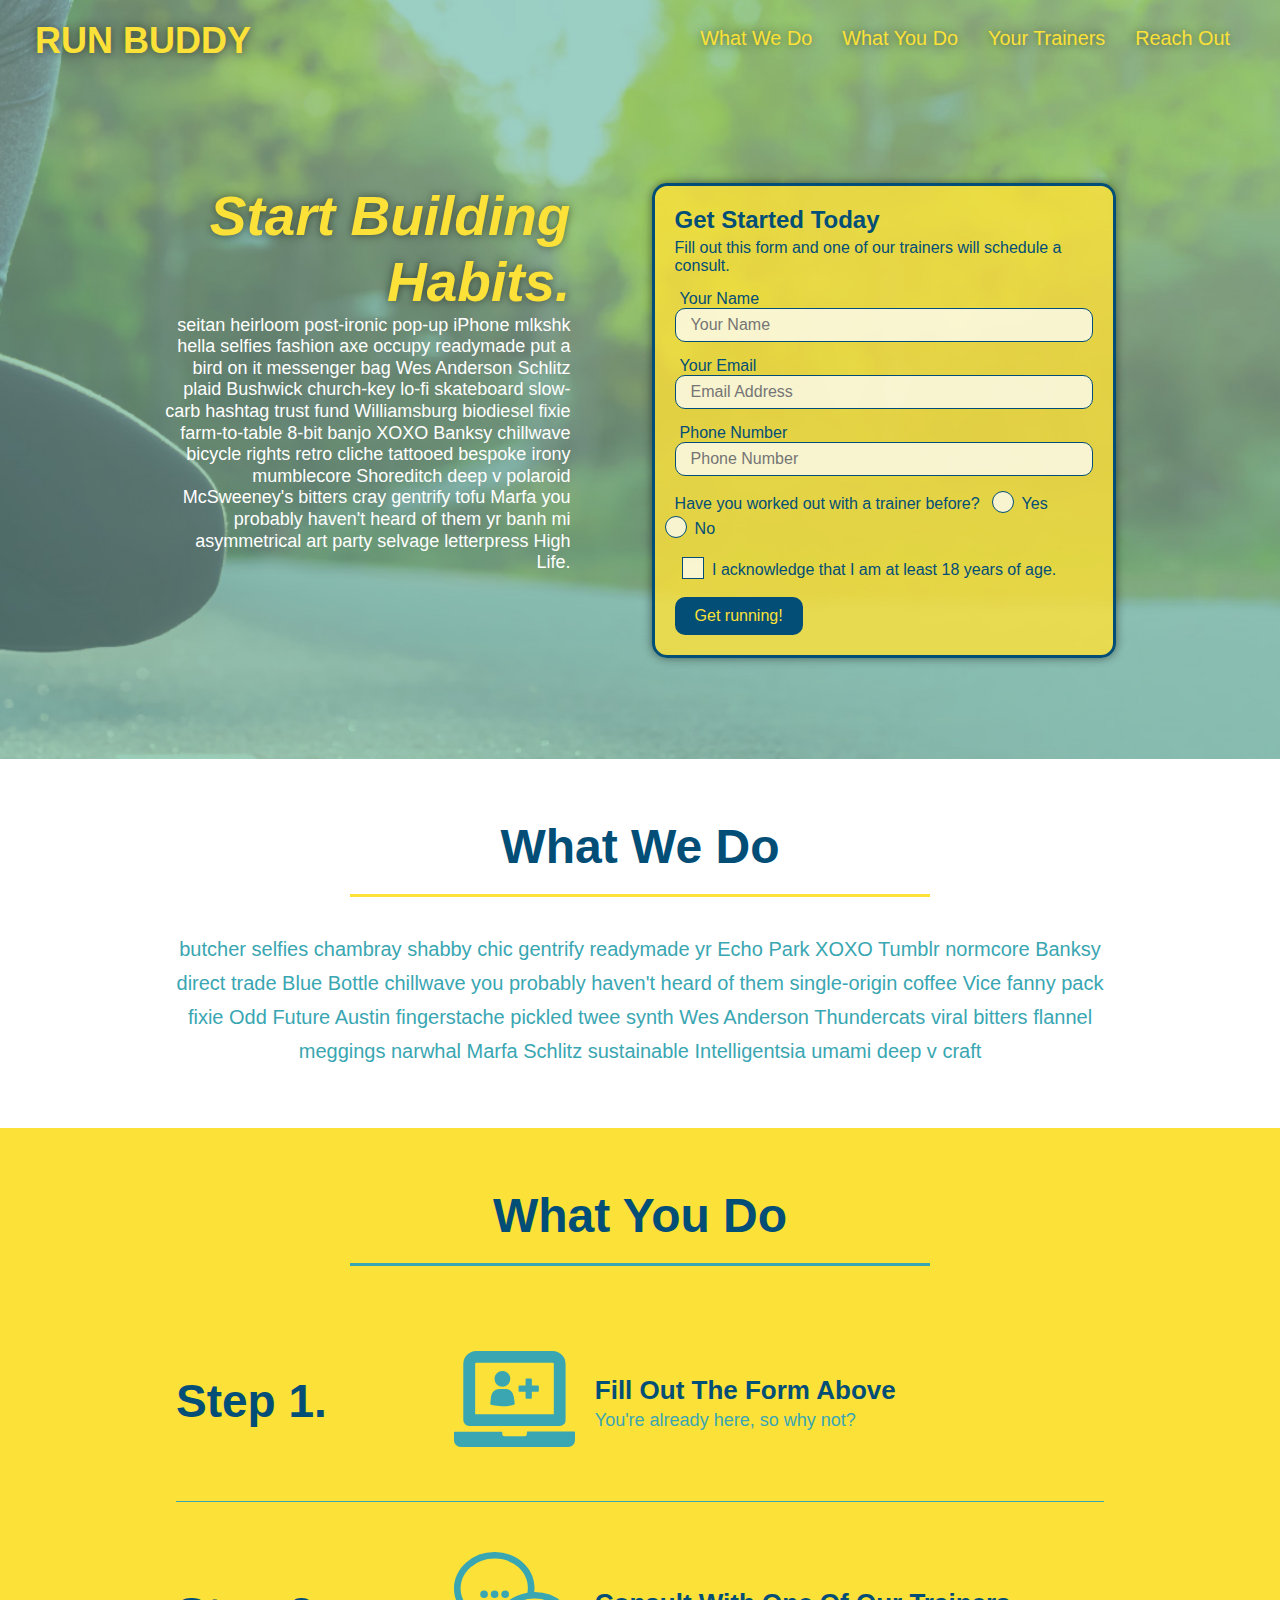
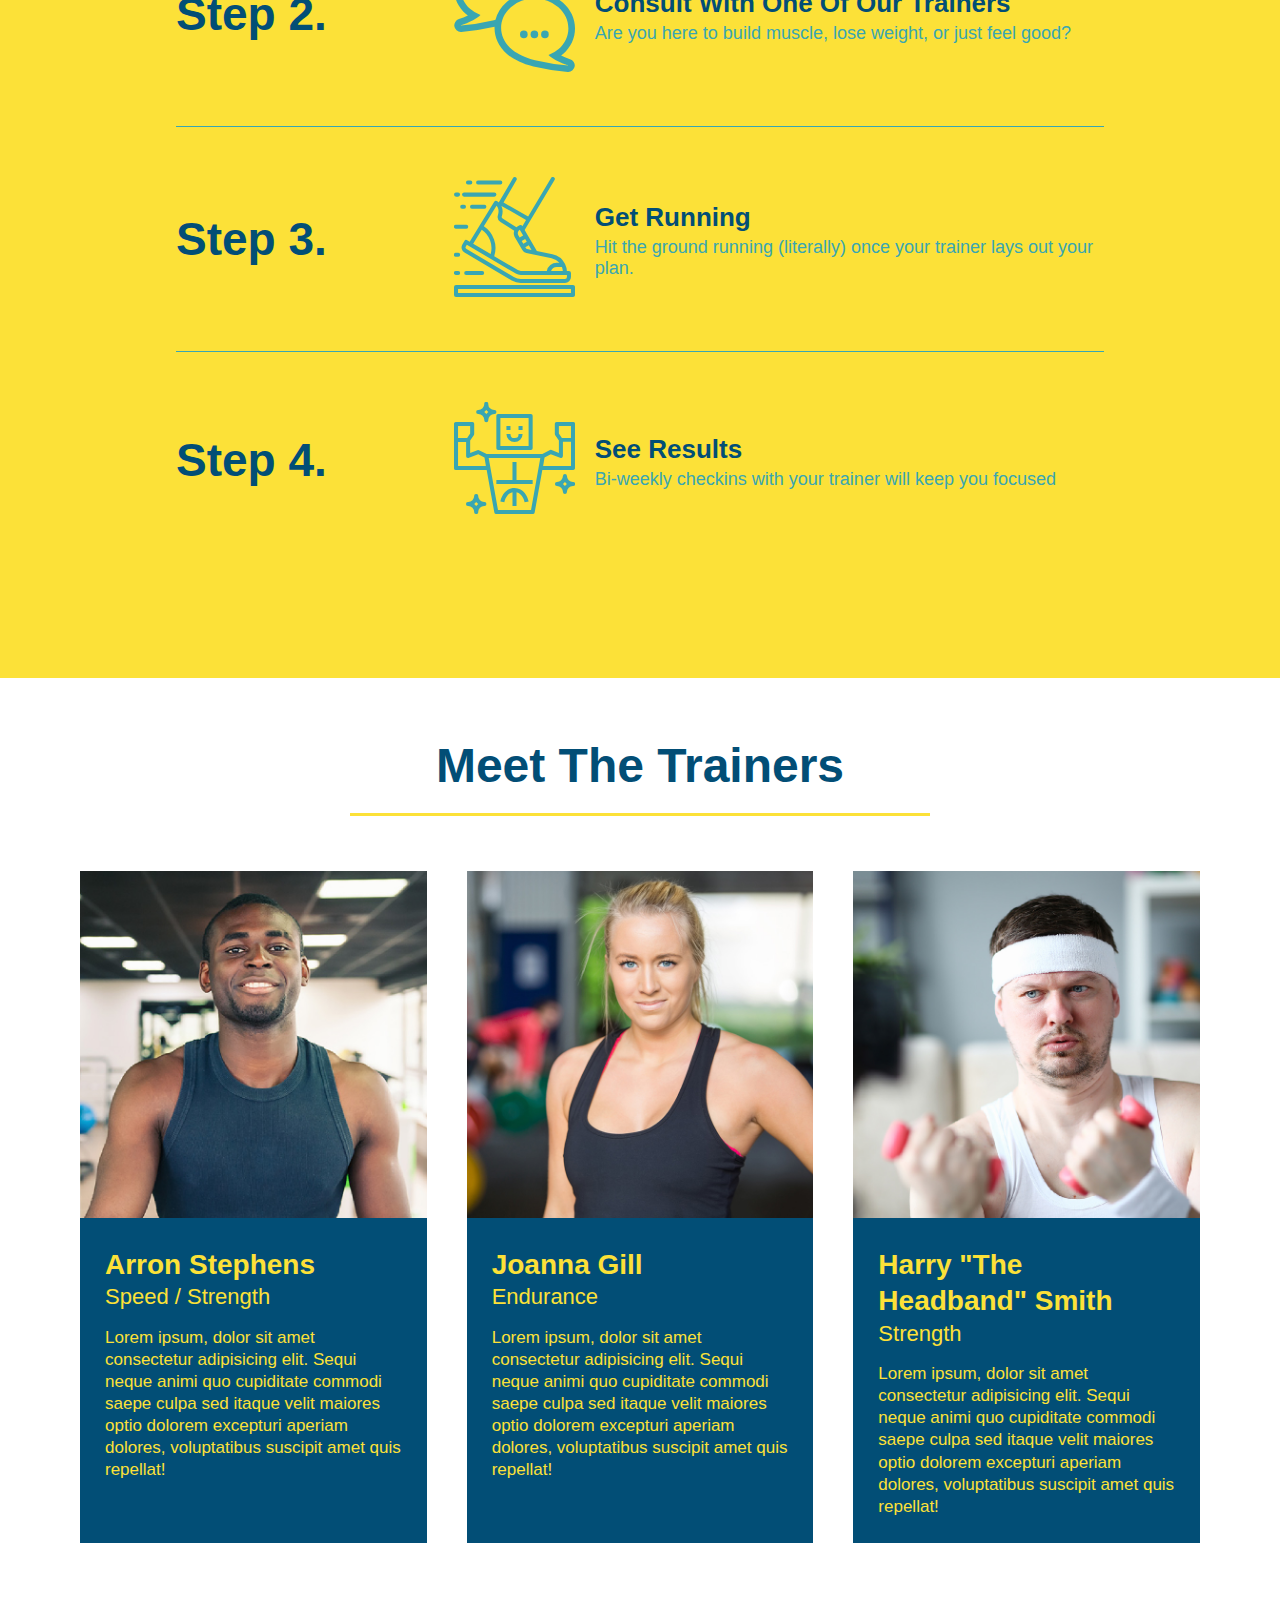
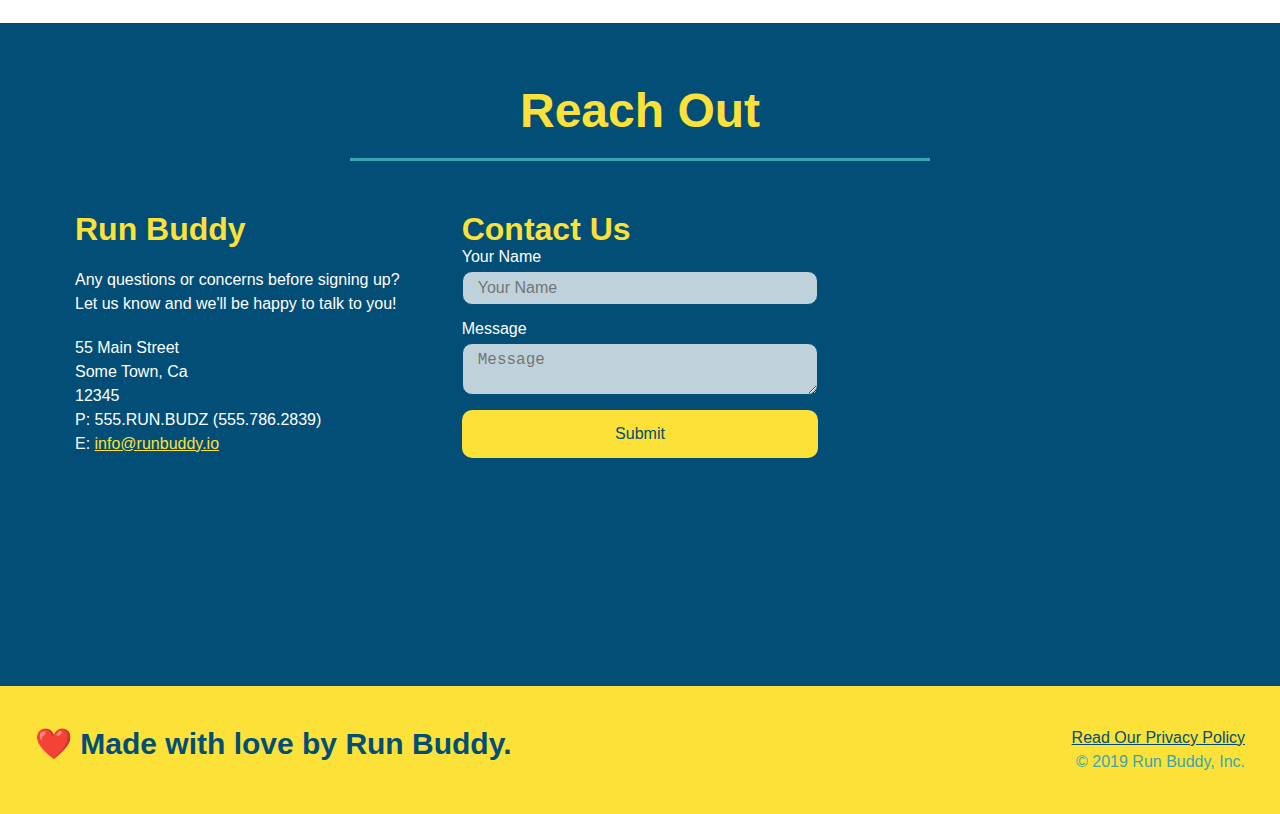
<file: index.html>
<!DOCTYPE html>
<html lang="en">
  <head>
    <meta charset="UTF-8" />
    <meta name="viewport" content="width=device-width, initial-scale=1.0" />
    <link rel="stylesheet" href="./assets/css/style.css">
    <title>Run Buddy</title>
  </head>
  <body>
    <!-- navigation tags - block level element -->
    <header>
      <h1>
        <a href="/">RUN BUDDY</a>
      </h1>
      <nav>
        <ul>
          <li>
            <a href="#what-we-do">What We Do</a>
          </li>
          <li>
            <a href="#what-you-do">What You Do</a>
          </li>
          <li>
            <a href="#your-trainers">Your Trainers</a>
          </li>
          <li>
            <a href="#reach-out">Reach Out</a>
          </li>
        </ul>
      </nav>
    </header>
    <!-- end navigation -->

    <!-- hero/jumbotron -->
    <section class="hero">
      <div class="hero-cta">
        <h2>Start Building Habits.</h2>
        <p>
          seitan heirloom post-ironic pop-up iPhone mlkshk hella selfies fashion axe occupy readymade put a bird on it
          messenger bag Wes Anderson Schlitz plaid Bushwick church-key lo-fi skateboard slow-carb hashtag trust fund
          Williamsburg biodiesel fixie farm-to-table 8-bit banjo XOXO Banksy chillwave bicycle rights retro cliche
          tattooed bespoke irony mumblecore Shoreditch deep v polaroid McSweeney's bitters cray gentrify tofu Marfa you
          probably haven't heard of them yr banh mi asymmetrical art party selvage letterpress High Life.
        </p>
      </div>

      <div class="hero-form">
        <h3>Get Started Today</h3>
        <p>Fill out this form and one of our trainers will schedule a consult.</p>
        <form>
          <label for="name">Your Name</label>
          <input type="text" placeholder="Your Name" id="name" name="name" class="form-input" />
          <label for="email">Your Email</label>
          <input type="email" placeholder="Email Address" id="email" name="email" class="form-input" />
          <label for="phone">Phone Number</label>
          <input type="tel" placeholder="Phone Number" name="phone" id="phone" class="form-input" />
          <p>
            Have you worked out with a trainer before?
            <span class="radio-wrapper"> 
              <input type="radio" name="trainer-confirm" id="trainer-yes" />
              <label for="trainer-yes">Yes</label>
            </span>
            <span class="radio-wrapper">
              <input type="radio" name="trainer-confirm" id="trainer-no"/>
              <label for="trainer-no">No</label>
            </span>
          </p>
          <p>
            <span class="checkbox-wrapper">
              <input type="checkbox" name="checkpoint1" id="checkbox" />
              <label for="checkbox">
              I acknowledge that I am at least 18 years of age.
              </label>
            </span>
          </p>
          <button type="submit">
            Get running!
          </button>
        </form>
      </div>
    </section>
    <!-- end header -->

    <!-- "what we do" start - <section> -->
    <section id="what-we-do" class="intro">
      <div class="flex-row">
        <h2 class="section-title primary-border">
          What We Do
        </h2>
      </div>
      <div class="flex-row">
        <p>
          butcher selfies chambray shabby chic gentrify readymade yr Echo Park XOXO Tumblr normcore Banksy direct trade  Blue Bottle chillwave you probably haven't heard of them single-origin coffee Vice fanny pack fixie Odd Future Austin fingerstache pickled twee synth Wes Anderson Thundercats viral bitters flannel meggings narwhal Marfa Schlitz sustainable Intelligentsia umami deep v craft
        </p>
      </div>
    </section>
    <!-- end "what we do" -->

    <!-- "what you do" start -->
    <section id="what-you-do" class="steps">
      <div class="flex-row">
        <h2 class="section-title secondary-border">
          What You Do
        </h2> 
      </div>
      <div class="step">
        <h3>Step 1.</h3>
        <div class="step-info">
          <div class="step-img">
            <img src="./assets/images/step-1.svg" alt="" />
          </div>
          <div class="step-text">
            <h4>Fill Out The Form Above</h4>
            <p>You're already here, so why not?</p>
          </div>
        </div>
      </div>
      <div class="step">
        <h3>Step 2.</h3>
        <div class="step-info">
          <div class="step-img">
            <img src="./assets/images/step-2.svg" alt="" />
          </div>
          <div class="step-text">
            <h4>Consult With One Of Our Trainers</h4>
            <p>Are you here to build muscle, lose weight, or just feel good?</p>
          </div>
        </div>
      </div>
      <div class="step">
        <h3>Step 3.</h3>
        <div class="step-info">
          <div class="step-img">
            <img src="./assets/images/step-3.svg" alt="" />
          </div>
          <div class="step-text">
            <h4>Get Running</h4>
            <p>Hit the ground running (literally) once your trainer lays out your plan.</p>
          </div>
        </div>
      </div>
      <div class="step">
        <h3>Step 4.</h3>
        <div class="step-info">
          <div class="step-img">
            <img src="./assets/images/step-4.svg" alt="" />
          </div>
          <div class="step-text">
            <h4>See Results</h4>
            <p>Bi-weekly checkins with your trainer will keep you focused</p>
          </div>
        </div>
      </div>
    </section>
    <!-- "what you do" end -->

    <!-- "meet the trainers" start -->
    <section id="your-trainers">
      <div class="flex-row">
        <h2 class="section-title primary-border">
          Meet The Trainers
        </h2>
      </div>

      <div class="trainers">
        <article class="trainer">
          <img src="./assets/images/trainer-1.jpg" alt="Arron Stephens in his workout clothes, ready to pump iron" />
          <div class="trainer-bio">
            <h3 class="trainer-name">Arron Stephens</h3>
            <h4 class="trainer-role">Speed / Strength</h4>
            <p>Lorem ipsum, dolor sit amet consectetur adipisicing elit. Sequi neque animi quo cupiditate commodi saepe culpa sed itaque velit maiores optio dolorem excepturi aperiam dolores, voluptatibus suscipit amet quis repellat!</p>
          </div>
        </article>

        <article class="trainer">
          <img src="./assets/images/trainer-2.jpg" alt="Joanna Gill cooling off after a work out" />
          <div class="trainer-bio">
            <h3 class="trainer-name">Joanna Gill</h3>
            <h4 class="trainer-role">Endurance</h4>
            <p>Lorem ipsum, dolor sit amet consectetur adipisicing elit. Sequi neque animi quo cupiditate commodi saepe culpa sed itaque velit maiores optio dolorem excepturi aperiam dolores, voluptatibus suscipit amet quis repellat!</p>
            </div>
          </article>

        <article class="trainer">
          <img src="./assets/images/trainer-3.jpg" alt="Harry Smith wearing a headband and lifting comically small pink weights" />
          <div class="trainer-bio">
            <h3 class="trainer-name">Harry "The Headband" Smith</h3>
            <h4 class="trainer-role">Strength</h4>
            <p>Lorem ipsum, dolor sit amet consectetur adipisicing elit. Sequi neque animi quo cupiditate commodi saepe culpa sed itaque velit maiores optio dolorem excepturi aperiam dolores, voluptatibus suscipit amet quis repellat!</p>
          </div>
        </article>
      </div>
    </section>
    <!-- "meet the trainers" end -->

    <!-- "reach out" start -->
    <section id="reach-out" class="contact">
      <div class="flex-row">
        <h2 class="section-title secondary-border">
          Reach Out
        </h2>
      </div>

      <div class="contact-info">
        <div>
          <h3>Run Buddy</h3>
          <p>
            Any questions or concerns before signing up? 
            <br/>
            Let us know and we'll be happy to talk to you!
          </p>

          <address>
            55 Main Street <br/>
            Some Town, Ca <br/>
            12345<br/>
            P: 555.RUN.BUDZ (555.786.2839)<br/>
            E: <a href="mailto:info@runbuddy.io">info@runbuddy.io</a>
          </address>
          
        </div>

        <div class="contact-form">
          <h3>Contact Us</h3>
          <form>
            <label for="contact-name">Your Name</label>
            <input type="text" id="contact-name" placeholder="Your Name" />
        
            <label for="contact-message">Message</label>
            <textarea id="contact-message" placeholder="Message"></textarea>
        
            <button type="submit">Submit</button>
          </form>
        </div>
        
        <iframe
          src="https://www.google.com/maps/embed?pb=!1m14!1m12!1m3!1d12182.30520634488!2d-74.0652613!3d40.2407219!2m3!1f0!2f0!3f0!3m2!1i1024!2i768!4f13.1!5e0!3m2!1sen!2sus!4v1561060983193!5m2!1sen!2sus"
          frameborder="0" style="border:0" allowfullscreen>
        </iframe>
      </div>
    </section>
    <!-- "reach out" end -->

    <!-- footer -->
    <footer>
      <h2>❤️ Made with love by Run Buddy.</h2>
      <div>
        <a href="./privacy-policy.html">Read Our Privacy Policy</a><br/>
        &copy; 2019 Run Buddy, Inc.
      </div>
    </footer>
    <!-- footer end -->
  </body>
</html>
</file>
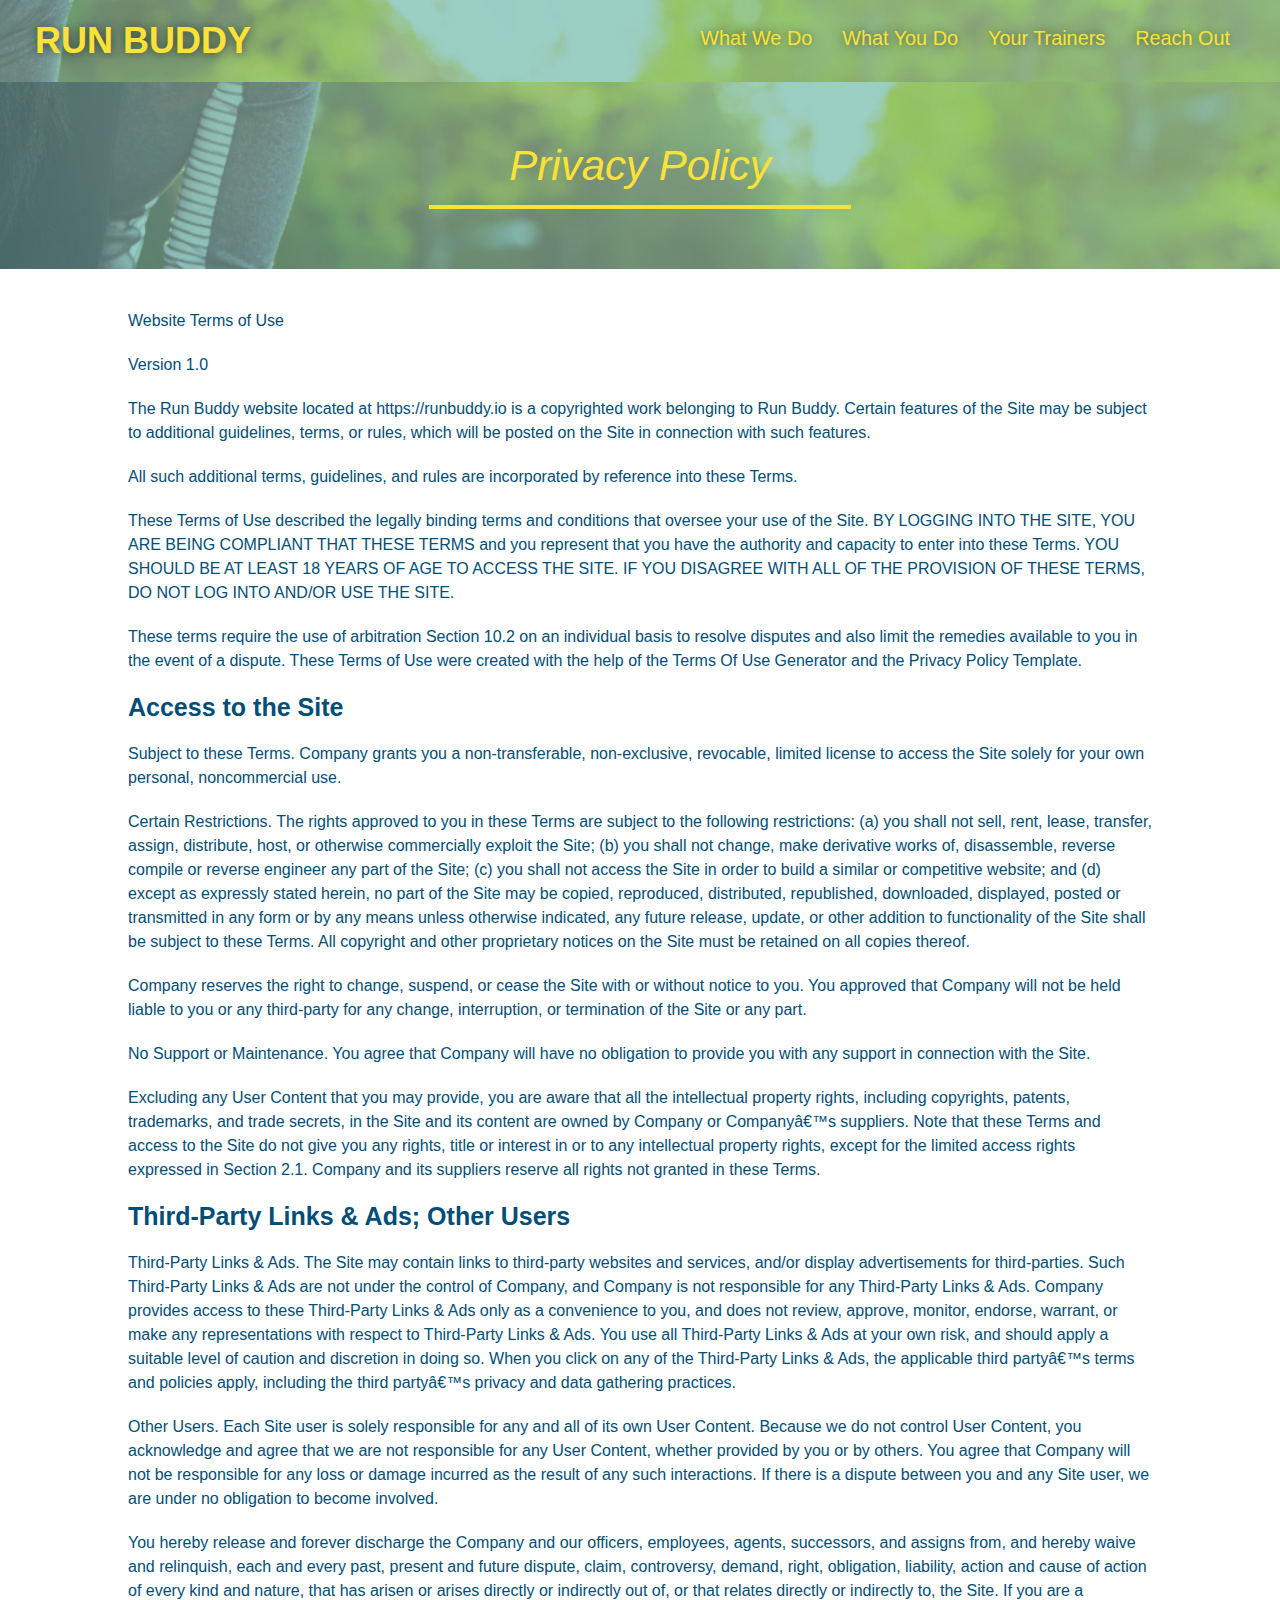
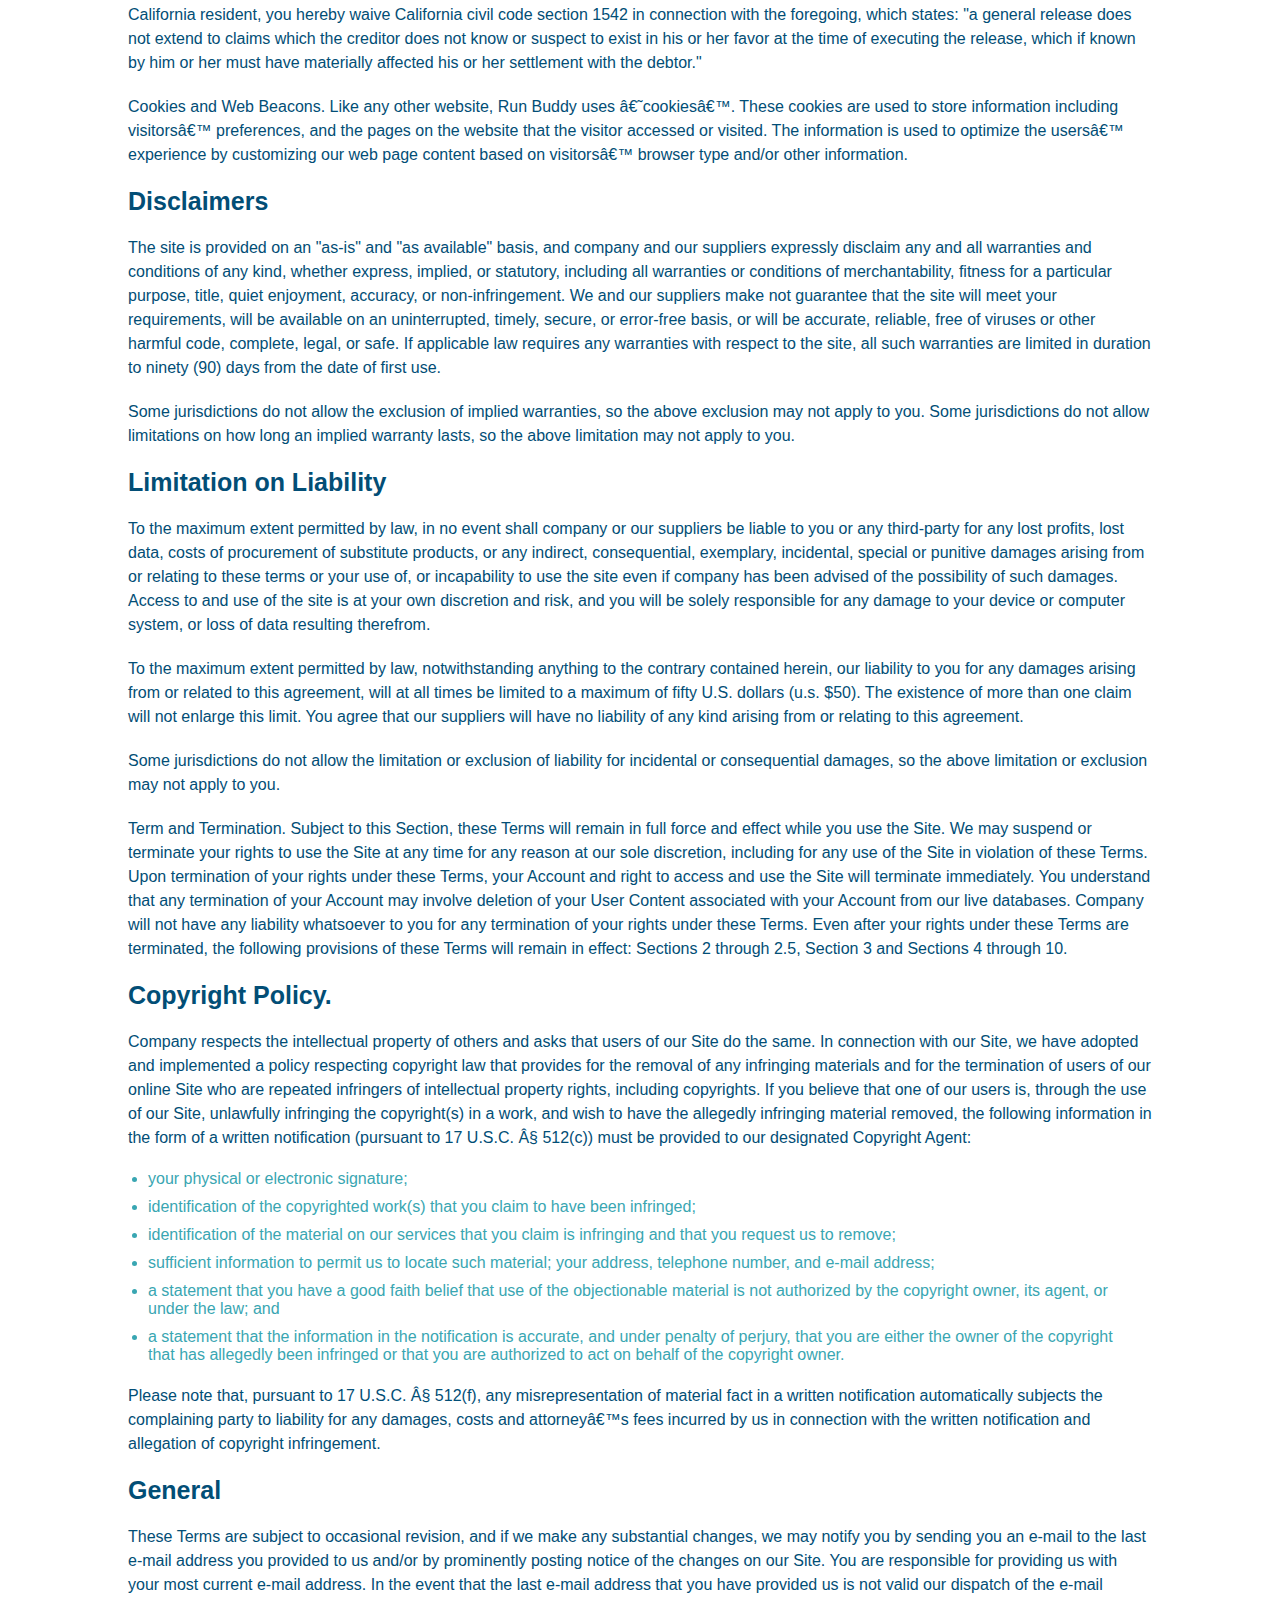
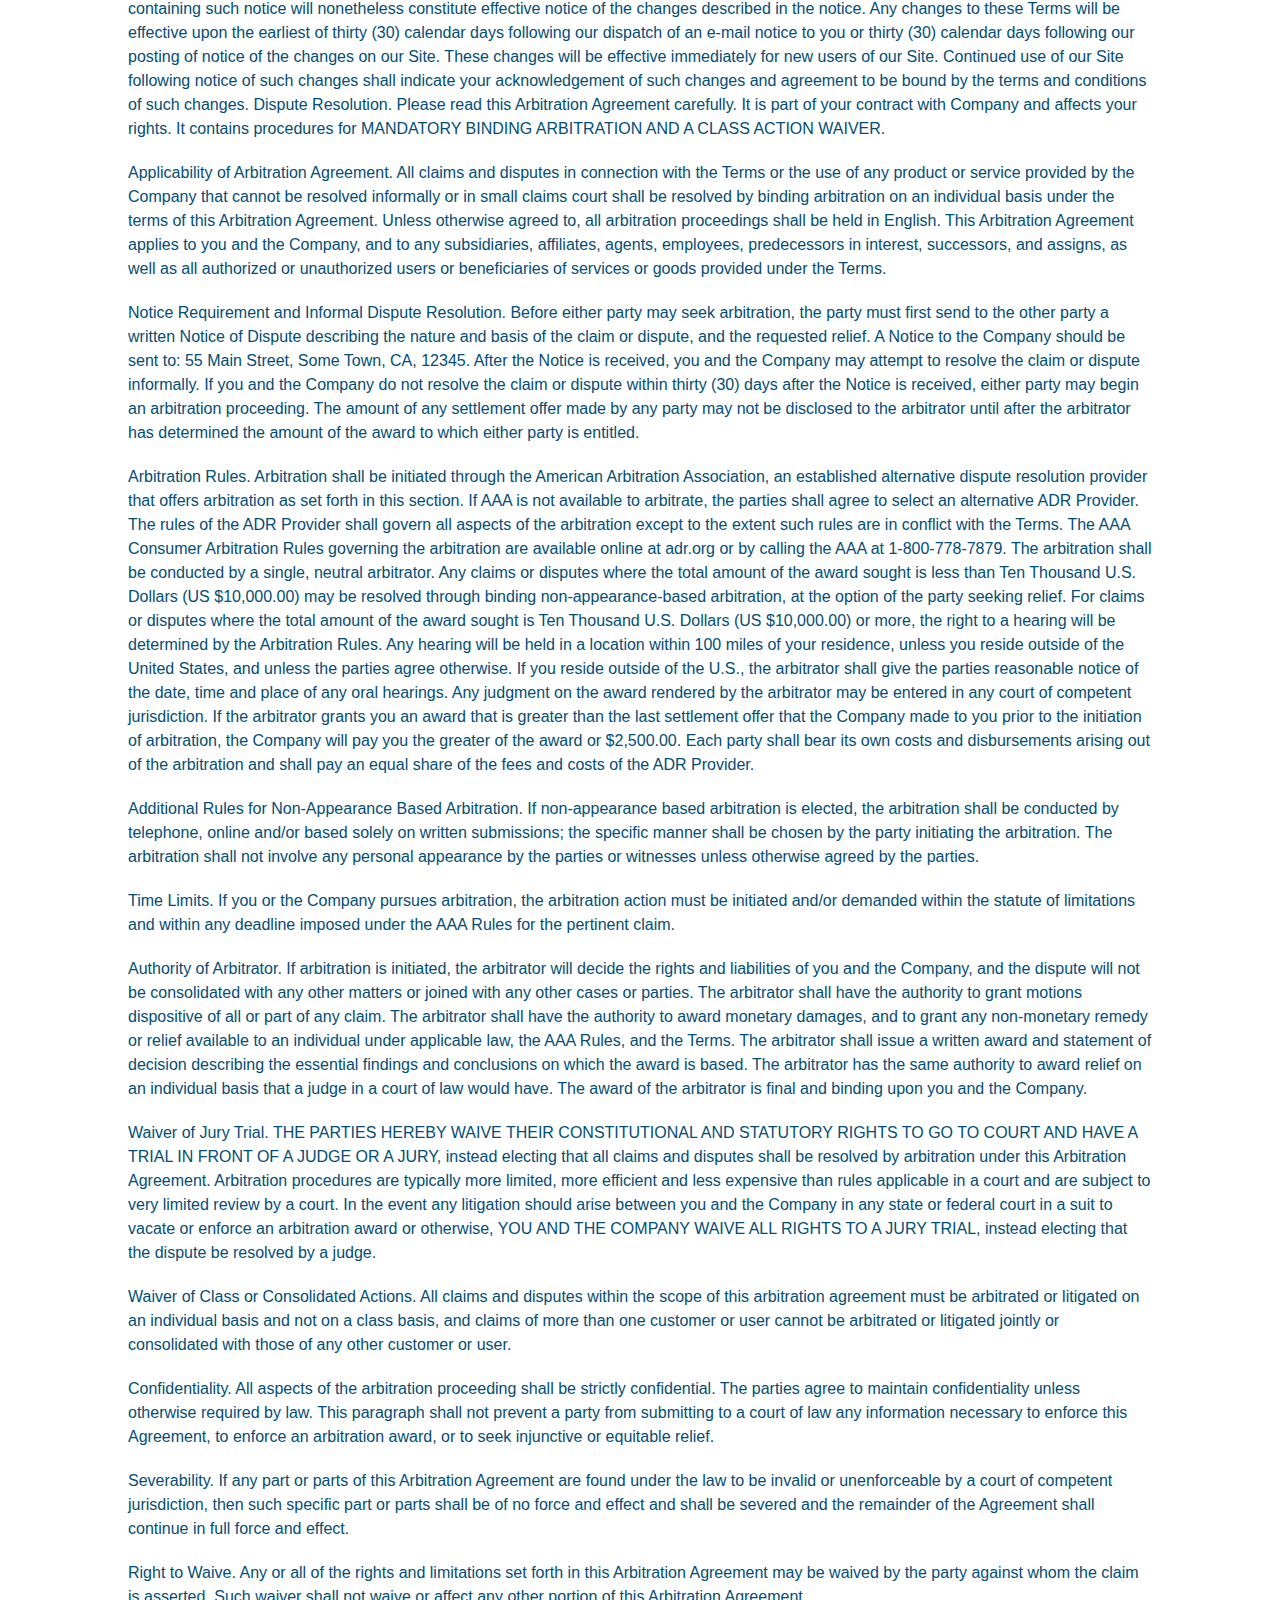
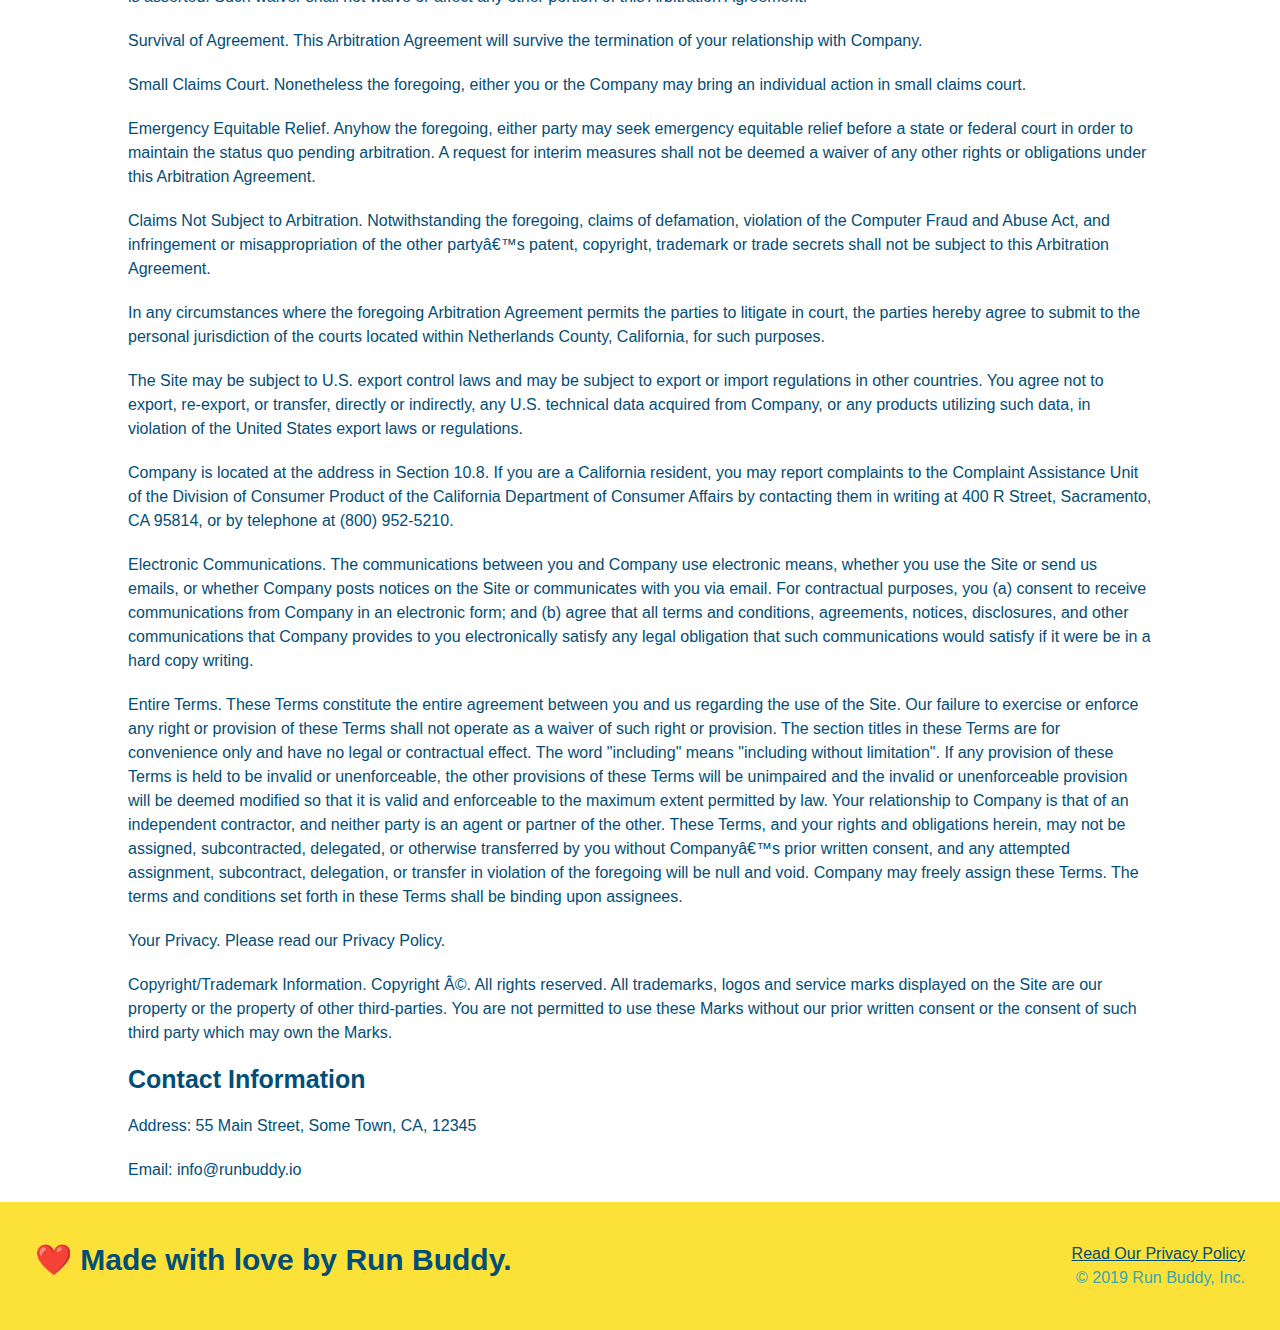
<file: privacy-policy.html>
<!DOCTYPE html>
<html lang="en">
    <head>
        <meta name="viewport" content="width=device-width, initial-scale=1.0" />
        <meta charset="UTF-8">
        <title>Privacy Policy - Run Buddy</title>
        <link rel="stylesheet" href="./assets/css/style.css" />
        <link rel="stylesheet" href="./assets/css/secondary-styles.css" />
    </head>
    <body>
        <header>
            <h1>
              <a href="/">RUN BUDDY</a>
            </h1>
            <nav>
              <ul>
                <li>
                  <a href="./index.html#what-we-do">What We Do</a>
                </li>
                <li>
                  <a href="./index.html#what-you-do">What You Do</a>
                </li>
                <li>
                  <a href="./index.html#your-trainers">Your Trainers</a>
                </li>
                <li>
                  <a href="./index.html#reach-out">Reach Out</a>
                </li>
            </ul>
          </nav>
        </header>

        <section class="hero">
            <h2 class="page-title">
                Privacy Policy
            </h2>
        </section>
        <article class="secondary-content">
            <p>
                Website Terms of Use
              </p>
        
              <p>
                Version 1.0
              </p>
        
              <p>
                The Run Buddy website located at https://runbuddy.io is a copyrighted work belonging to Run Buddy. Certain
                features of the Site may be subject to additional guidelines, terms, or rules, which will be posted on the Site
                in connection with such features.
              </p>
        
              <p>
                All such additional terms, guidelines, and rules are incorporated by reference into these Terms.
              </p>
        
              <p>
                These Terms of Use described the legally binding terms and conditions that oversee your use of the Site. BY
                LOGGING INTO THE SITE, YOU ARE BEING COMPLIANT THAT THESE TERMS and you represent that you have the authority
                and capacity to enter into these Terms. YOU SHOULD BE AT LEAST 18 YEARS OF AGE TO ACCESS THE SITE. IF YOU
                DISAGREE WITH ALL OF THE PROVISION OF THESE TERMS, DO NOT LOG INTO AND/OR USE THE SITE.
              </p>
        
              <p>
                These terms require the use of arbitration Section 10.2 on an individual basis to resolve disputes and also
                limit the remedies available to you in the event of a dispute. These Terms of Use were created with the help of
                the Terms Of Use Generator and the Privacy Policy Template.
              </p>
        
              <h3>
                Access to the Site
              </h3>
        
              <p>
                Subject to these Terms. Company grants you a non-transferable, non-exclusive, revocable, limited license to
                access the Site solely for your own personal, noncommercial use.
              </p>
        
              <p>
                Certain Restrictions. The rights approved to you in these Terms are subject to the following restrictions: (a)
                you shall not sell, rent, lease, transfer, assign, distribute, host, or otherwise commercially exploit the Site;
                (b) you shall not change, make derivative works of, disassemble, reverse compile or reverse engineer any part of
                the Site; (c) you shall not access the Site in order to build a similar or competitive website; and (d) except
                as expressly stated herein, no part of the Site may be copied, reproduced, distributed, republished, downloaded,
                displayed, posted or transmitted in any form or by any means unless otherwise indicated, any future release,
                update, or other addition to functionality of the Site shall be subject to these Terms. All copyright and other
                proprietary notices on the Site must be retained on all copies thereof.
              </p>
        
              <p>
                Company reserves the right to change, suspend, or cease the Site with or without notice to you. You approved
                that Company will not be held liable to you or any third-party for any change, interruption, or termination of
                the Site or any part.
              </p>
        
              <p>
                No Support or Maintenance. You agree that Company will have no obligation to provide you with any support in
                connection with the Site.
              </p>
        
              <p>
                Excluding any User Content that you may provide, you are aware that all the intellectual property rights,
                including copyrights, patents, trademarks, and trade secrets, in the Site and its content are owned by Company
                or Companyâ€™s suppliers. Note that these Terms and access to the Site do not give you any rights, title or
                interest in or to any intellectual property rights, except for the limited access rights expressed in Section
                2.1. Company and its suppliers reserve all rights not granted in these Terms.
              </p>
        
              <h3>
                Third-Party Links & Ads; Other Users
              </h3>
        
              <p>
                Third-Party Links & Ads. The Site may contain links to third-party websites and services, and/or display
                advertisements for third-parties. Such Third-Party Links & Ads are not under the control of Company, and Company
                is not responsible for any Third-Party Links & Ads. Company provides access to these Third-Party Links & Ads
                only as a convenience to you, and does not review, approve, monitor, endorse, warrant, or make any
                representations with respect to Third-Party Links & Ads. You use all Third-Party Links & Ads at your own risk,
                and should apply a suitable level of caution and discretion in doing so. When you click on any of the
                Third-Party Links & Ads, the applicable third partyâ€™s terms and policies apply, including the third partyâ€™s
                privacy and data gathering practices.
              </p>
        
              <p>
                Other Users. Each Site user is solely responsible for any and all of its own User Content. Because we do not
                control User Content, you acknowledge and agree that we are not responsible for any User Content, whether
                provided by you or by others. You agree that Company will not be responsible for any loss or damage incurred as
                the result of any such interactions. If there is a dispute between you and any Site user, we are under no
                obligation to become involved.
              </p>
        
              <p>
                You hereby release and forever discharge the Company and our officers, employees, agents, successors, and
                assigns from, and hereby waive and relinquish, each and every past, present and future dispute, claim,
                controversy, demand, right, obligation, liability, action and cause of action of every kind and nature, that has
                arisen or arises directly or indirectly out of, or that relates directly or indirectly to, the Site. If you are
                a California resident, you hereby waive California civil code section 1542 in connection with the foregoing,
                which states: "a general release does not extend to claims which the creditor does not know or suspect to exist
                in his or her favor at the time of executing the release, which if known by him or her must have materially
                affected his or her settlement with the debtor."
              </p>
        
              <p>
                Cookies and Web Beacons. Like any other website, Run Buddy uses â€˜cookiesâ€™. These cookies are used to store
                information including visitorsâ€™ preferences, and the pages on the website that the visitor accessed or visited.
                The information is used to optimize the usersâ€™ experience by customizing our web page content based on visitorsâ€™
                browser type and/or other information.
              </p>
        
              <h3>
                Disclaimers
              </h3>
        
              <p>
                The site is provided on an "as-is" and "as available" basis, and company and our suppliers expressly disclaim
                any and all warranties and conditions of any kind, whether express, implied, or statutory, including all
                warranties or conditions of merchantability, fitness for a particular purpose, title, quiet enjoyment, accuracy,
                or non-infringement. We and our suppliers make not guarantee that the site will meet your requirements, will be
                available on an uninterrupted, timely, secure, or error-free basis, or will be accurate, reliable, free of
                viruses or other harmful code, complete, legal, or safe. If applicable law requires any warranties with respect
                to the site, all such warranties are limited in duration to ninety (90) days from the date of first use.
              </p>
        
              <p>
                Some jurisdictions do not allow the exclusion of implied warranties, so the above exclusion may not apply to
                you. Some jurisdictions do not allow limitations on how long an implied warranty lasts, so the above limitation
                may not apply to you.
              </p>
        
              <h3>
                Limitation on Liability
              </h3>
        
              <p>
                To the maximum extent permitted by law, in no event shall company or our suppliers be liable to you or any
                third-party for any lost profits, lost data, costs of procurement of substitute products, or any indirect,
                consequential, exemplary, incidental, special or punitive damages arising from or relating to these terms or
                your use of, or incapability to use the site even if company has been advised of the possibility of such
                damages. Access to and use of the site is at your own discretion and risk, and you will be solely responsible
                for any damage to your device or computer system, or loss of data resulting therefrom.
              </p>
        
              <p>
                To the maximum extent permitted by law, notwithstanding anything to the contrary contained herein, our liability
                to you for any damages arising from or related to this agreement, will at all times be limited to a maximum of
                fifty U.S. dollars (u.s. $50). The existence of more than one claim will not enlarge this limit. You agree that
                our suppliers will have no liability of any kind arising from or relating to this agreement.
              </p>
        
              <p>
                Some jurisdictions do not allow the limitation or exclusion of liability for incidental or consequential
                damages, so the above limitation or exclusion may not apply to you.
              </p>
        
              <p>
                Term and Termination. Subject to this Section, these Terms will remain in full force and effect while you use
                the Site. We may suspend or terminate your rights to use the Site at any time for any reason at our sole
                discretion, including for any use of the Site in violation of these Terms. Upon termination of your rights under
                these Terms, your Account and right to access and use the Site will terminate immediately. You understand that
                any termination of your Account may involve deletion of your User Content associated with your Account from our
                live databases. Company will not have any liability whatsoever to you for any termination of your rights under
                these Terms. Even after your rights under these Terms are terminated, the following provisions of these Terms
                will remain in effect: Sections 2 through 2.5, Section 3 and Sections 4 through 10.
              </p>
        
              <h3>
                Copyright Policy.
              </h3>
        
              <p>
                Company respects the intellectual property of others and asks that users of our Site do the same. In connection
                with our Site, we have adopted and implemented a policy respecting copyright law that provides for the removal
                of any infringing materials and for the termination of users of our online Site who are repeated infringers of
                intellectual property rights, including copyrights. If you believe that one of our users is, through the use of
                our Site, unlawfully infringing the copyright(s) in a work, and wish to have the allegedly infringing material
                removed, the following information in the form of a written notification (pursuant to 17 U.S.C. Â§ 512(c)) must
                be provided to our designated Copyright Agent:
              </p>
        
              <ul>
                <li>
                  your physical or electronic signature;
                </li>
                <li>
                  identification of the copyrighted work(s) that you claim to have been infringed;
                </li>
                <li>
                  identification of the material on our services that you claim is infringing and that you request us to remove;
                </li>
                <li>
                  sufficient information to permit us to locate such material; your address, telephone number, and e-mail
                  address;
                </li>
                <li>
                  a statement that you have a good faith belief that use of the objectionable material is not authorized by the
                  copyright owner, its agent, or under the law; and
                </li>
                <li>
                  a statement that the information in the notification is accurate, and under penalty of perjury, that you are
                  either the owner of the copyright that has allegedly been infringed or that you are authorized to act on
                  behalf of the copyright owner.
                </li>
              </ul>
        
              <p>
                Please note that, pursuant to 17 U.S.C. Â§ 512(f), any misrepresentation of material fact in a written
                notification automatically subjects the complaining party to liability for any damages, costs and attorneyâ€™s
                fees incurred by us in connection with the written notification and allegation of copyright infringement.
              </p>
        
              <h3>
                General
              </h3>
        
              <p>
                These Terms are subject to occasional revision, and if we make any substantial changes, we may notify you by
                sending you an e-mail to the last e-mail address you provided to us and/or by prominently posting notice of the
                changes on our Site. You are responsible for providing us with your most current e-mail address. In the event
                that the last e-mail address that you have provided us is not valid our dispatch of the e-mail containing such
                notice will nonetheless constitute effective notice of the changes described in the notice. Any changes to these
                Terms will be effective upon the earliest of thirty (30) calendar days following our dispatch of an e-mail
                notice to you or thirty (30) calendar days following our posting of notice of the changes on our Site. These
                changes will be effective immediately for new users of our Site. Continued use of our Site following notice of
                such changes shall indicate your acknowledgement of such changes and agreement to be bound by the terms and
                conditions of such changes. Dispute Resolution. Please read this Arbitration Agreement carefully. It is part of
                your contract with Company and affects your rights. It contains procedures for MANDATORY BINDING ARBITRATION AND
                A CLASS ACTION WAIVER.
              </p>
        
              <p>
                Applicability of Arbitration Agreement. All claims and disputes in connection with the Terms or the use of any
                product or service provided by the Company that cannot be resolved informally or in small claims court shall be
                resolved by binding arbitration on an individual basis under the terms of this Arbitration Agreement. Unless
                otherwise agreed to, all arbitration proceedings shall be held in English. This Arbitration Agreement applies to
                you and the Company, and to any subsidiaries, affiliates, agents, employees, predecessors in interest,
                successors, and assigns, as well as all authorized or unauthorized users or beneficiaries of services or goods
                provided under the Terms.
              </p>
        
              <p>
                Notice Requirement and Informal Dispute Resolution. Before either party may seek arbitration, the party must
                first send to the other party a written Notice of Dispute describing the nature and basis of the claim or
                dispute, and the requested relief. A Notice to the Company should be sent to: 55 Main Street, Some Town, CA,
                12345. After the Notice is received, you and the Company may attempt to resolve the claim or dispute informally.
                If you and the Company do not resolve the claim or dispute within thirty (30) days after the Notice is received,
                either party may begin an arbitration proceeding. The amount of any settlement offer made by any party may not
                be disclosed to the arbitrator until after the arbitrator has determined the amount of the award to which either
                party is entitled.
              </p>
        
              <p>
                Arbitration Rules. Arbitration shall be initiated through the American Arbitration Association, an established
                alternative dispute resolution provider that offers arbitration as set forth in this section. If AAA is not
                available to arbitrate, the parties shall agree to select an alternative ADR Provider. The rules of the ADR
                Provider shall govern all aspects of the arbitration except to the extent such rules are in conflict with the
                Terms. The AAA Consumer Arbitration Rules governing the arbitration are available online at adr.org or by
                calling the AAA at 1-800-778-7879. The arbitration shall be conducted by a single, neutral arbitrator. Any
                claims or disputes where the total amount of the award sought is less than Ten Thousand U.S. Dollars (US
                $10,000.00) may be resolved through binding non-appearance-based arbitration, at the option of the party seeking
                relief. For claims or disputes where the total amount of the award sought is Ten Thousand U.S. Dollars (US
                $10,000.00) or more, the right to a hearing will be determined by the Arbitration Rules. Any hearing will be
                held in a location within 100 miles of your residence, unless you reside outside of the United States, and
                unless the parties agree otherwise. If you reside outside of the U.S., the arbitrator shall give the parties
                reasonable notice of the date, time and place of any oral hearings. Any judgment on the award rendered by the
                arbitrator may be entered in any court of competent jurisdiction. If the arbitrator grants you an award that is
                greater than the last settlement offer that the Company made to you prior to the initiation of arbitration, the
                Company will pay you the greater of the award or $2,500.00. Each party shall bear its own costs and
                disbursements arising out of the arbitration and shall pay an equal share of the fees and costs of the ADR
                Provider.
              </p>
        
              <p>
                Additional Rules for Non-Appearance Based Arbitration. If non-appearance based arbitration is elected, the
                arbitration shall be conducted by telephone, online and/or based solely on written submissions; the specific
                manner shall be chosen by the party initiating the arbitration. The arbitration shall not involve any personal
                appearance by the parties or witnesses unless otherwise agreed by the parties.
              </p>
        
              <p>
                Time Limits. If you or the Company pursues arbitration, the arbitration action must be initiated and/or demanded
                within the statute of limitations and within any deadline imposed under the AAA Rules for the pertinent claim.
              </p>
        
              <p>
                Authority of Arbitrator. If arbitration is initiated, the arbitrator will decide the rights and liabilities of
                you and the Company, and the dispute will not be consolidated with any other matters or joined with any other
                cases or parties. The arbitrator shall have the authority to grant motions dispositive of all or part of any
                claim. The arbitrator shall have the authority to award monetary damages, and to grant any non-monetary remedy
                or relief available to an individual under applicable law, the AAA Rules, and the Terms. The arbitrator shall
                issue a written award and statement of decision describing the essential findings and conclusions on which the
                award is based. The arbitrator has the same authority to award relief on an individual basis that a judge in a
                court of law would have. The award of the arbitrator is final and binding upon you and the Company.
              </p>
        
              <p>
                Waiver of Jury Trial. THE PARTIES HEREBY WAIVE THEIR CONSTITUTIONAL AND STATUTORY RIGHTS TO GO TO COURT AND HAVE
                A TRIAL IN FRONT OF A JUDGE OR A JURY, instead electing that all claims and disputes shall be resolved by
                arbitration under this Arbitration Agreement. Arbitration procedures are typically more limited, more efficient
                and less expensive than rules applicable in a court and are subject to very limited review by a court. In the
                event any litigation should arise between you and the Company in any state or federal court in a suit to vacate
                or enforce an arbitration award or otherwise, YOU AND THE COMPANY WAIVE ALL RIGHTS TO A JURY TRIAL, instead
                electing that the dispute be resolved by a judge.
              </p>
        
              <p>
                Waiver of Class or Consolidated Actions. All claims and disputes within the scope of this arbitration agreement
                must be arbitrated or litigated on an individual basis and not on a class basis, and claims of more than one
                customer or user cannot be arbitrated or litigated jointly or consolidated with those of any other customer or
                user.
              </p>
        
              <p>
                Confidentiality. All aspects of the arbitration proceeding shall be strictly confidential. The parties agree to
                maintain confidentiality unless otherwise required by law. This paragraph shall not prevent a party from
                submitting to a court of law any information necessary to enforce this Agreement, to enforce an arbitration
                award, or to seek injunctive or equitable relief.
              </p>
        
              <p>
                Severability. If any part or parts of this Arbitration Agreement are found under the law to be invalid or
                unenforceable by a court of competent jurisdiction, then such specific part or parts shall be of no force and
                effect and shall be severed and the remainder of the Agreement shall continue in full force and effect.
              </p>
        
              <p>
                Right to Waive. Any or all of the rights and limitations set forth in this Arbitration Agreement may be waived
                by the party against whom the claim is asserted. Such waiver shall not waive or affect any other portion of this
                Arbitration Agreement.
              </p>
        
              <p>
                Survival of Agreement. This Arbitration Agreement will survive the termination of your relationship with
                Company.
              </p>
        
              <p>
                Small Claims Court. Nonetheless the foregoing, either you or the Company may bring an individual action in small
                claims court.
              </p>
        
              <p>
                Emergency Equitable Relief. Anyhow the foregoing, either party may seek emergency equitable relief before a
                state or federal court in order to maintain the status quo pending arbitration. A request for interim measures
                shall not be deemed a waiver of any other rights or obligations under this Arbitration Agreement.
              </p>
        
              <p>
                Claims Not Subject to Arbitration. Notwithstanding the foregoing, claims of defamation, violation of the
                Computer Fraud and Abuse Act, and infringement or misappropriation of the other partyâ€™s patent, copyright,
                trademark or trade secrets shall not be subject to this Arbitration Agreement.
              </p>
        
              <p>
                In any circumstances where the foregoing Arbitration Agreement permits the parties to litigate in court, the
                parties hereby agree to submit to the personal jurisdiction of the courts located within Netherlands County,
                California, for such purposes.
              </p>
        
              <p>
                The Site may be subject to U.S. export control laws and may be subject to export or import regulations in other
                countries. You agree not to export, re-export, or transfer, directly or indirectly, any U.S. technical data
                acquired from Company, or any products utilizing such data, in violation of the United States export laws or
                regulations.
              </p>
        
              <p>
                Company is located at the address in Section 10.8. If you are a California resident, you may report complaints
                to the Complaint Assistance Unit of the Division of Consumer Product of the California Department of Consumer
                Affairs by contacting them in writing at 400 R Street, Sacramento, CA 95814, or by telephone at (800) 952-5210.
              </p>
        
              <p>
                Electronic Communications. The communications between you and Company use electronic means, whether you use the
                Site or send us emails, or whether Company posts notices on the Site or communicates with you via email. For
                contractual purposes, you (a) consent to receive communications from Company in an electronic form; and (b)
                agree that all terms and conditions, agreements, notices, disclosures, and other communications that Company
                provides to you electronically satisfy any legal obligation that such communications would satisfy if it were be
                in a hard copy writing.
              </p>
        
              <p>
                Entire Terms. These Terms constitute the entire agreement between you and us regarding the use of the Site. Our
                failure to exercise or enforce any right or provision of these Terms shall not operate as a waiver of such right
                or provision. The section titles in these Terms are for convenience only and have no legal or contractual
                effect. The word "including" means "including without limitation". If any provision of these Terms is held to be
                invalid or unenforceable, the other provisions of these Terms will be unimpaired and the invalid or
                unenforceable provision will be deemed modified so that it is valid and enforceable to the maximum extent
                permitted by law. Your relationship to Company is that of an independent contractor, and neither party is an
                agent or partner of the other. These Terms, and your rights and obligations herein, may not be assigned,
                subcontracted, delegated, or otherwise transferred by you without Companyâ€™s prior written consent, and any
                attempted assignment, subcontract, delegation, or transfer in violation of the foregoing will be null and void.
                Company may freely assign these Terms. The terms and conditions set forth in these Terms shall be binding upon
                assignees.
              </p>
        
              <p>
                Your Privacy. Please read our Privacy Policy.
              </p>
        
              <p>
                Copyright/Trademark Information. Copyright Â©. All rights reserved. All trademarks, logos and service marks
                displayed on the Site are our property or the property of other third-parties. You are not permitted to use
                these Marks without our prior written consent or the consent of such third party which may own the Marks.
              </p>
        
              <h3>
                Contact Information
              </h3>
        
              <p>
                Address: 55 Main Street, Some Town, CA, 12345
              </p>
        
              <p>
                Email: info@runbuddy.io
              </p>
        </article>

          <!-- footer -->
        <footer>
            <h2>❤️ Made with love by Run Buddy.</h2>
            <div>
                <a href="#">Read Our Privacy Policy</a><br />
                &copy; 2019 Run Buddy, Inc.
            </div>
        </footer>
    </body>
</html>
</file>
<file: assets/css/style.css>
* {
  box-sizing: border-box;
  margin: 0;
  padding: 0;
}

:root {
  --primary-color: #fce138;
  --secondary-color: #024e76;
  --tertiary-color: #39a6b2;
}

body {
  color: var(--tertiary-color);
  font-family: Helvetica, Arial, sans-serif;
}

/* HEADER / NAV BAR STYLES START */

header {
  padding: 20px 35px;
  background-color: var(--tertiary-color);
  display: flex;
  justify-content: space-between;
  flex-wrap: wrap;
  position: sticky;
  position: -webkit-sticky;
  top: 0;
  background-image: url("../images/hero-bg.jpg");
  background-size: cover;
  background-attachment: fixed;
  background-position: 80%;
  z-index: 9999;
}

header h1 {
  font-weight: bold;
  margin: 0;
  font-size: 36px;
  color: var(--primary-color);
  text-shadow: 0 0 10px rgba(0, 0, 0, 0.5);
}

header a {
  text-decoration: none;
  color: var(--primary-color);
}

header nav {
  margin: 7px 0;
}

header nav ul {
  display: flex;
  flex-wrap: wrap;
  justify-content: space-between;
  align-items: center;
  list-style: none;
}

header nav ul li a {
  padding: 10px 15px;
  font-weight: lighter;
  font-size: 1.55vw;
  text-shadow: 0 0 10px rgba(0, 0, 0, 0.5);
}

header nav ul li a:hover {
  background: var(--primary-color);
  color: var(--secondary-color);
  border-radius: 15px;
  text-shadow: none;
}

/* HEADER / NAVBAR STYLES END */

/* FOOTER STYLES START */
footer {
  background: var(--primary-color);
  padding: 40px 35px;
  display: flex;
  justify-content: space-between;
  flex-wrap: wrap;
  width: 100%;
}

footer h2 {
  color: var(--secondary-color);
  font-size: 30px;
  margin: 0;
}

footer div {
  line-height: 1.5;
  text-align: right;
}

footer a {
  color: var(--secondary-color);
}
/* END FOOTER STYLES */

/* STYLE ALL SECTION TAGS */
section {
  padding: 60px;
}

/* HERO STYLES START */
.hero {
  background-image: url("../images/hero-bg.jpg");
  background-size: cover;
  display: flex;
  justify-content: center;
  flex-wrap: wrap;
  align-items: flex-start;
  background-attachment: fixed;
  background-position: 80%;
}

.hero-cta {
  width: 35%;
  text-align: right;
  margin: 3.5%;
  color: #fff;
  font-size: 18px;
  line-height: 1.2;
}

.hero-cta h2 {
  font-style: italic;
  font-size: 55px;
  color: var(--primary-color);
  text-shadow: 0 0 10px rgba(0, 0, 0, 0.5);
}

.hero-form {
  border: 3px solid var(--secondary-color);
  background-color: rgba(255, 225, 56, 0.8);
  padding: 20px;
  color: var(--secondary-color);
  width: 40%;
  margin: 3.5%;
  border-radius: 15px;
  box-shadow: 0 0 10px rgba(0, 0, 0, 0.5);
}

.hero-form button:hover {
  background-color: var(--tertiary-color);
}

.hero-form h3 {
  font-size: 24px;
  margin: 0;
}
.hero-form p {
  margin: 5px 0 15px 0;
}

.form-input {
  border: 1px solid var(--secondary-color);
  display: block;
  padding: 7px 15px;
  font-size: 16px;
  color: var(--secondary-color);
  width: 100%;
  margin-bottom: 15px;
  border-radius: 10px;
  background-color: rgba(255, 255, 255, 0.75);
}

.form-input:focus {
  background-color: rgba(255, 255, 255, 1);
  outline: none;
}

.hero-form label {
  margin: 0 5px;
}

.hero-form button {
  color: var(--primary-color);
  background-color: var(--secondary-color);
  border: none;
  padding: 10px 20px;
  font-size: 16px;
  border-radius: 10px;
}

.checkbox-wrapper input,
.radio-wrapper input {
  opacity: 0;
}

.checkbox-wrapper label,
.radio-wrapper label {
  position: relative;
  left: 10px;
  margin: 10px;
  line-height: 1.6;
}

.checkbox-wrapper label::before,
.radio-wrapper label::before {
  content: "";
  height: 20px;
  width: 20px;
  background: rgba(255, 255, 255, 0.75);
  border: 1px solid var(--secondary-color);
  position: absolute;
  top: -4px;
  left: -30px;
}

.radio-wrapper label::before {
  border-radius: 50%;
}

.radio-wrapper label::after {
  content: "";
  width: 20px;
  height: 20px;
  border-radius: 50%;
  background: var(--secondary-color);
  position: absolute;
  left: -29px;
  top: -3px;
  background-image: radial-gradient(
    circle,
    var(--tertiary-color),
    var(--secondary-color)
  );
}

.checkbox-wrapper label::after {
  content: "";
  height: 6px;
  width: 14px;
  border-left: 2px solid var(--secondary-color);
  border-bottom: 2px solid var(--secondary-color);
  position: absolute;
  left: -26px;
  top: 1px;
  transform: rotate(-58deg);
}

.checkbox-wrapper input + label::after,
.radio-wrapper input + label::after {
  content: none;
}

.checkbox-wrapper input:checked + label::after,
.radio-wrapper input:checked + label::after {
  content: "";
}

/* HERO STYLES END */

/* SECTION TITLE STYLES START */
.section-title {
  font-size: 48px;
  border-bottom: 3px solid;
  color: var(--secondary-color);
  padding-bottom: 20px;
  text-align: center;
  margin: 0 auto 35px auto;
  width: 50%;
}

.primary-border {
  border-color: var(--primary-color);
}

.secondary-border {
  border-color: var(--tertiary-color);
}
/* SECTION TITLE STYLES END */

/* WHAT WE DO STYLES */

.intro p {
  line-height: 1.7;
  color: var(--tertiary-color);
  width: 80%;
  margin: 0 auto;
  font-size: 20px;
  text-align: center;
}
/* WHAT YOU DO STYLES END */

/* WHAT YOU DO STYLES START */
.steps {
  background: var(--primary-color);
}

.step {
  margin: 50px auto;
  padding-bottom: 50px;
  width: 80%;
  border-bottom: 1px solid var(--tertiary-color);
  display: flex;
  flex-wrap: wrap;
  align-items: center;
  justify-content: space-between;
}

.step:last-child {
  border-bottom: none;
}

.step h3 {
  color: var(--secondary-color);
  font-size: 46px;
  flex: 1 30%;
}

.step-info {
  flex: 2 70%;
  display: flex;
  flex-wrap: wrap;
  align-items: center;
}

.step-img {
  flex: 1 12%;
  margin-right: 20px;
}

.step-img img {
  max-width: 100%;
}

.step-text {
  flex: 12;
}

.step-text p {
  color: var(--tertiary-color);
  font-size: 18px;
}

.step-text h4 {
  font-size: 26px;
  line-height: 1.5;
  color: var(--secondary-color);
}
/* WHAT YOU DO STYLES END */

/* MEET THE TRAINERS START */
.trainers {
  width: 100%;
  margin: 0 auto;
  display: flex;
  flex-wrap: wrap;
  justify-content: space-around;
}

.trainer {
  margin: 20px;
  flex: 1;
  background: var(--secondary-color);
  color: var(--primary-color);
}

.trainer img {
  width: 100%;
}

.trainer-bio {
  padding: 25px;
  line-height: 1.3;
}

.trainer-bio h3 {
  font-size: 28px;
}

.trainer-bio h4 {
  font-weight: lighter;
  font-size: 22px;
  margin-bottom: 15px;
}

.trainer-bio p {
  font-size: 17px;
}
/* TRAINER STYLES END */

/* REACH OUT STYLES START */
.contact {
  background: var(--secondary-color);
}

.contact h2 {
  color: var(--primary-color);
}

.contact-info {
  display: flex;
  justify-content: space-between;
  flex-wrap: wrap;
}

.contact-info > * {
  flex: 1;
  margin: 15px;
}

.contact-info iframe {
  height: 400px;
}

.contact-info div {
  color: white;
}

.contact-info h3 {
  color: var(--primary-color);
  font-size: 32px;
}

.contact-info p,
.contact-info address {
  margin: 20px 0;
  line-height: 1.5;
  font-size: 16px;
  font-style: normal;
}

.contact-form input,
.contact-form textarea {
  border: 1px solid var(--secondary-color);
  display: block;
  padding: 7px 15px;
  font-size: 16px;
  color: var(--secondary-color);
  width: 100%;
  margin-bottom: 15px;
  margin-top: 5px;
  border-radius: 10px;
  background-color: rgba(255, 255, 255, 0.75);
}

.contact-form input:focus,
.contact-form textarea:focus {
  background-color: rgba(255, 255, 255, 1);
  outline: none;
}

.contact-form button {
  width: 100%;
  border: none;
  background: var(--primary-color);
  color: var(--secondary-color);
  text-align: center;
  padding: 15px 0;
  font-size: 16px;
  border-radius: 10px;
}

.contact-form button:hover {
  color: var(--primary-color);
  background: var(--tertiary-color);
}

.contact-info a {
  color: var(--primary-color);
}
/* REACH OUT STYLES END */

/* UTILITIES */
.text-left {
  text-align: left;
}

.text-right {
  text-align: right;
}

.flex-row {
  display: flex;
}

/* MEDIA QUERY FOR SMALLER DESKTOP SCREENS AND SMALLER */
@media screen and (max-width: 980px) {
  header {
    padding-bottom: 0;
    justify-content: center;
    position: relative;
  }

  header h1 {
    width: 100%;
    text-align: center;
  }

  header nav ul {
    margin-top: 20px;
    width: 100%;
    justify-content: center;
  }

  header nav ul li a {
    font-size: 20px;
  }

  footer h2,
  footer div {
    text-align: center;
    width: 100%;
  }

  .hero-cta,
  .hero-form {
    width: 100%;
  }

  .hero-cta {
    text-align: center;
  }

  .section-title {
    width: 80%;
  }

  .trainer {
    flex: 0 70%;
  }

  .contact-info iframe {
    flex: 1 100%;
  }
}

/* MEDIA QUERY FOR TABLETS AND SMALLER */
@media screen and (max-width: 768px) {
  section {
    padding: 30px 15px;
  }

  .step h3 {
    flex: 1 100%;
    text-align: center;
  }

  .step-info {
    flex: 2 100%;
    text-align: center;
    justify-content: center;
  }

  .step-img {
    flex: 0 32%;
    margin-right: 0;
    margin-top: 15px;
    margin-bottom: 15px;
  }

  .step-text {
    flex: 100%;
  }

  .trainer-bio h3,
  .trainer-bio h4 {
    display: block;
  }
}

/* MEDIA QUERY FOR MOBILE PHONES AND SMALLER */
@media screen and (max-width: 575px) {
  .hero-form button {
    width: 100%;
  }

  .section-title {
    width: 95%;
  }

  .intro p {
    width: 100%;
  }

  .trainer {
    flex: 0 100%;
  }

  .contact-info {
    text-align: center;
  }

  .contact-info > * {
    flex: 0 100%;
  }

  .contact-form {
    order: 3;
  }
}
</file>
<file: assets/css/secondary-styles.css>
.hero {
    background-position: bottom;
    height: auto;
    text-align: center;
    margin-bottom: 40px;
}

.page-title {
    color: #fce138;
    display: inline-block;
    border-bottom: 4px solid #fce138;
    padding: 0 80px 15px 80px;
    font-weight: normal;
    font-size: 42px;
    font-style: italic;
}

.secondary-content {
    width: 80%;
    margin: 0 auto;
    color: #024e76;
}

.secondary-content h3 {
    font-size: 25px;
    margin: 20px 0 20px 0;
}

.secondary-content p {
    font-size: 16px;
    line-height: 1.5;
    margin: 20px 0 20px 0;
}

.secondary-content ul {
    margin: 15px 20px 15px 20px;
}

.secondary-content ul li{
    color: #39a6b2;
    margin: 10px 0 10px 0;
}
</file>
